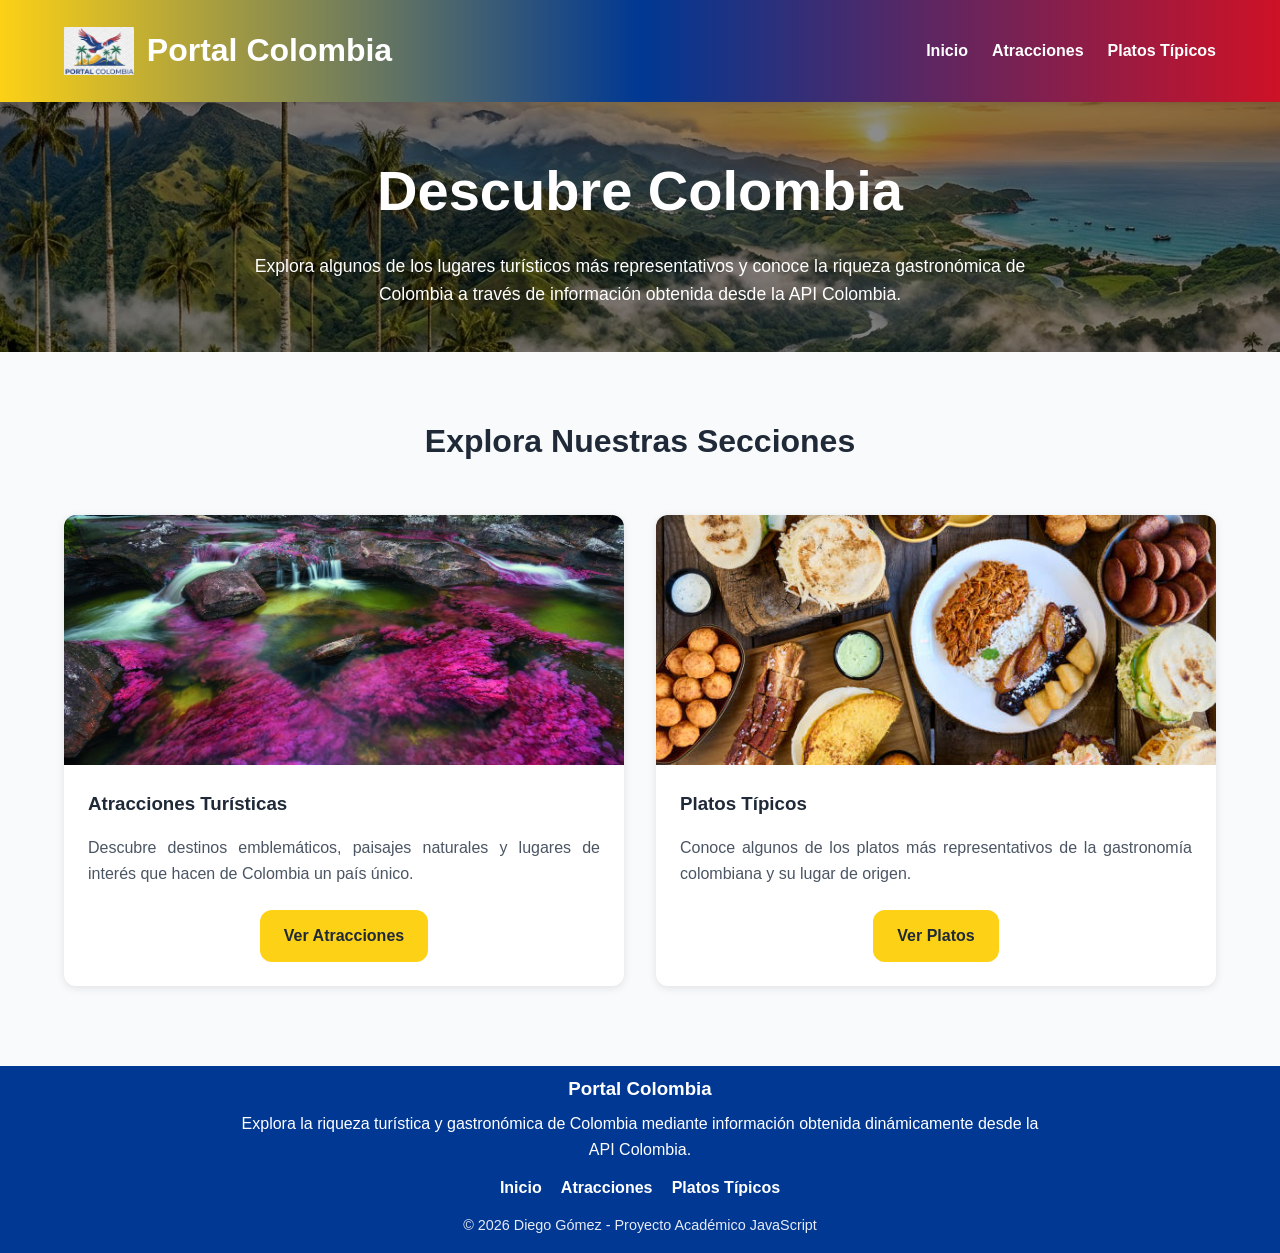
<file: index.html>
<!DOCTYPE html>
<html lang="es">
<head>
    <meta charset="UTF-8">
    <meta name="viewport" content="width=device-width, initial-scale=1.0">
    <title>Portal Colombia</title>

    <link rel="stylesheet" href="./css/main.css">
    <link rel="stylesheet" href="./css/layout.css">
    <link rel="stylesheet" href="./css/components.css">
</head>
<body>

    <header class="header">
        <div class="container">
            <div class="logo-container">
                <img src="./img/logo-colombia.jpg" alt="Logo Portal Colombia">
                <h1>Portal Colombia</h1>
            </div>

            <nav>
                <ul class="nav-links">
                    <li><a href="index.html">Inicio</a></li>
                    <li><a href="atracciones.html">Atracciones</a></li>
                    <li><a href="platos.html">Platos Típicos</a></li>
                </ul>
            </nav>
        </div>
    </header>

    <main>

        <section class="hero">
            <div class="container">
                <h2>Descubre Colombia</h2>

                <p>
                    Explora algunos de los lugares turísticos más
                    representativos y conoce la riqueza gastronómica
                    de Colombia a través de información obtenida desde
                    la API Colombia.
                </p>
            </div>
        </section>

        <section class="features">
            <div class="container">

                <h2 class="section-title">
                    Explora Nuestras Secciones
                </h2>

                <div class="cards-grid">

                    <article class="card">

                        <img
                            src="./img/atracciones.jpg"
                            alt="Atracciones turísticas de Colombia"
                        >

                        <div class="card-content">
                            <h3>Atracciones Turísticas</h3>

                            <p>
                                Descubre destinos emblemáticos,
                                paisajes naturales y lugares de interés
                                que hacen de Colombia un país único.
                            </p>

                            <a href="atracciones.html" class="btn">
                                Ver Atracciones
                            </a>
                        </div>

                    </article>

                    <article class="card">

                        <img
                            src="./img/platos.jpg"
                            alt="Platos típicos colombianos"
                        >

                        <div class="card-content">
                            <h3>Platos Típicos</h3>

                            <p>
                                Conoce algunos de los platos más
                                representativos de la gastronomía
                                colombiana y su lugar de origen.
                            </p>

                            <a href="platos.html" class="btn">
                                Ver Platos
                            </a>
                        </div>

                    </article>

                </div>

            </div>
        </section>

    </main>

    <footer class="footer">
        <div class="container">

            <h3>Portal Colombia</h3>

            <p>
                Explora la riqueza turística y gastronómica de Colombia
                mediante información obtenida dinámicamente desde la API Colombia.
            </p>

            <div class="footer-links">
                <a href="index.html">Inicio</a>
                <a href="atracciones.html">Atracciones</a>
                <a href="platos.html">Platos Típicos</a>
            </div>

            <p class="footer-copy">
                © 2026 Diego Gómez - Proyecto Académico JavaScript
            </p>

        </div>
    </footer>

</body>
</html>
</file>
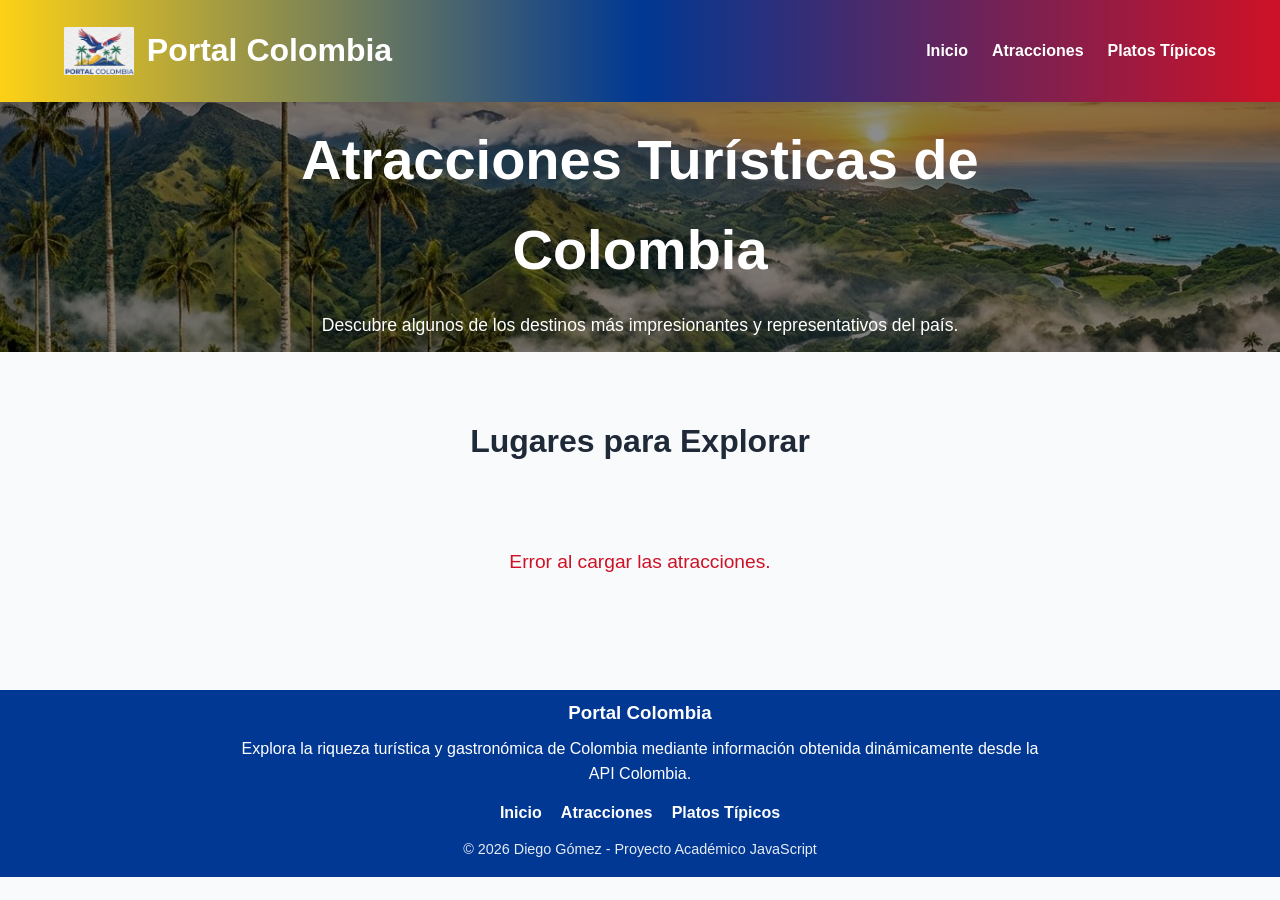
<file: atracciones.html>
<!DOCTYPE html>
<html lang="es">
<head>
    <meta charset="UTF-8">
    <meta name="viewport" content="width=device-width, initial-scale=1.0">
    <title>Atracciones Turísticas | Portal Colombia</title>

    <link rel="stylesheet" href="./css/main.css">
    <link rel="stylesheet" href="./css/layout.css">
    <link rel="stylesheet" href="./css/components.css">
</head>
<body>

    <!-- HEADER -->
    <header class="header">
        <div class="container">

            <div class="logo-container">
                <img
                    src="./img/logo-colombia.jpg"
                    alt="Logo Portal Colombia"
                >

                <h1>Portal Colombia</h1>
            </div>

            <nav>
                <ul class="nav-links">
                    <li><a href="index.html">Inicio</a></li>
                    <li><a href="atracciones.html" class="active">Atracciones</a></li>
                    <li><a href="platos.html">Platos Típicos</a></li>
                </ul>
            </nav>

        </div>
    </header>

    <!-- HERO -->
    <section class="hero atracciones-hero">
        <div class="container">

            <h2>Atracciones Turísticas de Colombia</h2>

            <p>
                Descubre algunos de los destinos más
                impresionantes y representativos del país.
            </p>

        </div>
    </section>

    <!-- CONTENIDO -->
    <main>

        <section class="attractions-section">

            <div class="container">

                <h2 class="section-title">
                    Lugares para Explorar
                </h2>

                <!-- Mensaje de carga -->
                <div
                    id="loading"
                    class="loading-message"
                >
                    Cargando atracciones...
                </div>

                <!-- Mensaje de error -->
                <div
                    id="error"
                    class="error-message"
                    style="display: none;"
                >
                    Error al cargar las atracciones.
                </div>

                <!-- Cards generadas por JS -->
                <div
                    id="attractions-container"
                    class="cards-grid"
                >
                </div>

            </div>

        </section>

    </main>

    <!-- FOOTER -->
    <footer class="footer">

        <div class="container">

            <h3>Portal Colombia</h3>

            <p>
                Explora la riqueza turística y gastronómica
                de Colombia mediante información obtenida
                dinámicamente desde la API Colombia.
            </p>

            <div class="footer-links">
                <a href="index.html">Inicio</a>
                <a href="atracciones.html">Atracciones</a>
                <a href="platos.html">Platos Típicos</a>
            </div>

            <p class="footer-copy">
                © 2026 Diego Gómez - Proyecto Académico JavaScript
            </p>

        </div>

    </footer>

    <script src="./js/atracciones.js"></script>

</body>
</html>
</file>
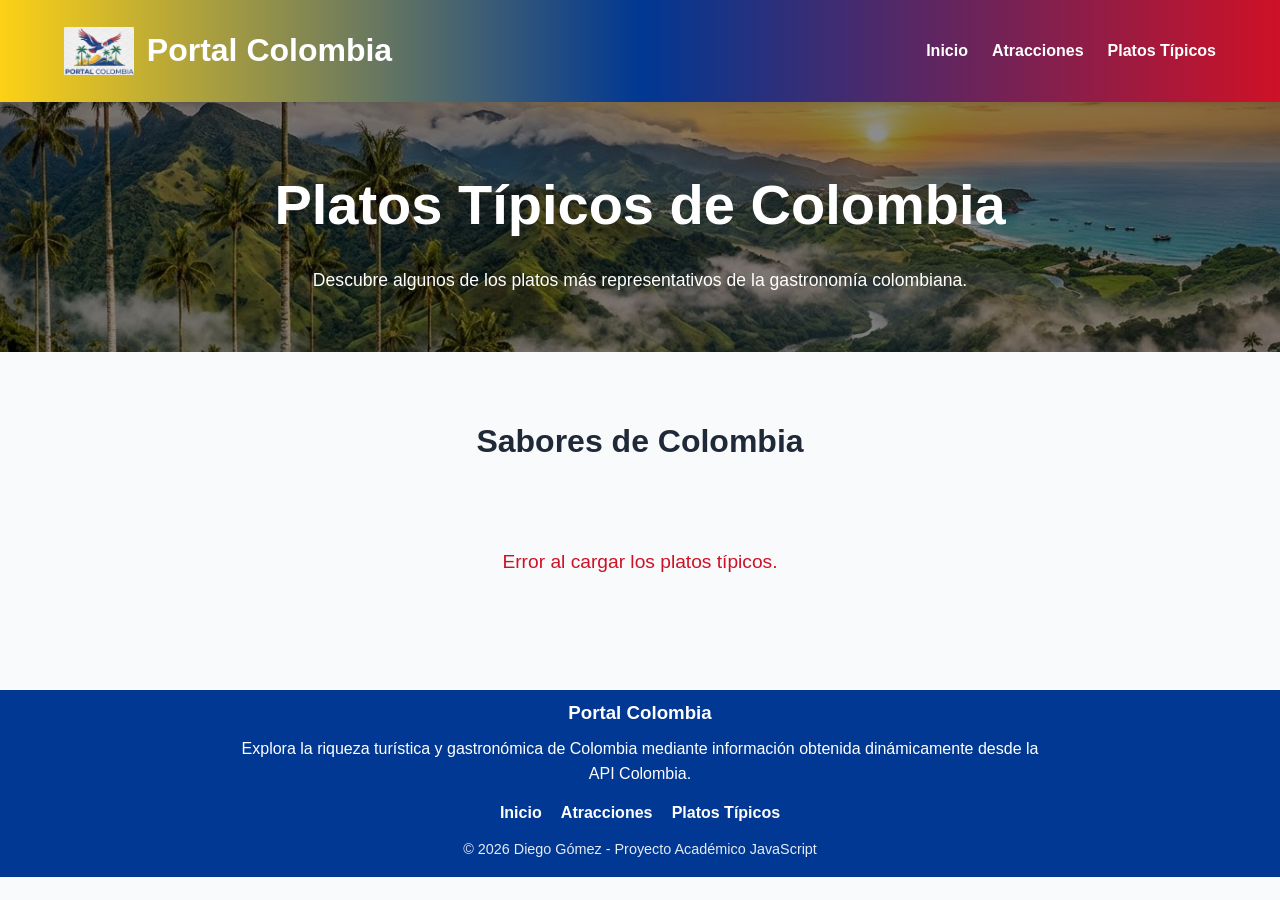
<file: platos.html>
<!DOCTYPE html>
<html lang="es">
<head>
    <meta charset="UTF-8">
    <meta name="viewport" content="width=device-width, initial-scale=1.0">
    <title>Platos Típicos | Portal Colombia</title>

    <link rel="stylesheet" href="./css/main.css">
    <link rel="stylesheet" href="./css/layout.css">
    <link rel="stylesheet" href="./css/components.css">
</head>
<body>

    <!-- HEADER -->
    <header class="header">
        <div class="container">

            <div class="logo-container">
                <img
                    src="./img/logo-colombia.jpg"
                    alt="Logo Portal Colombia"
                >

                <h1>Portal Colombia</h1>
            </div>

            <nav>
                <ul class="nav-links">
                    <li><a href="index.html">Inicio</a></li>
                    <li><a href="atracciones.html">Atracciones</a></li>
                    <li><a href="platos.html" class="active">Platos Típicos</a></li>
                </ul>
            </nav>

        </div>
    </header>

    <!-- HERO -->
    <section class="hero platos-hero">
        <div class="container">

            <h2>Platos Típicos de Colombia</h2>

            <p>
                Descubre algunos de los platos más representativos
                de la gastronomía colombiana.
            </p>

        </div>
    </section>

    <!-- CONTENIDO -->
    <main>

        <section class="dishes-section">

            <div class="container">

                <h2 class="section-title">
                    Sabores de Colombia
                </h2>

                <!-- Mensaje de carga -->
                <div
                    id="loading"
                    class="loading-message"
                >
                    Cargando platos típicos...
                </div>

                <!-- Mensaje de error -->
                <div
                    id="error"
                    class="error-message"
                    style="display: none;"
                >
                    Error al cargar los platos típicos.
                </div>

                <!-- Cards generadas por JS -->
                <div
                    id="dishes-container"
                    class="cards-grid"
                >
                </div>

            </div>

        </section>

    </main>

    <!-- FOOTER -->
    <footer class="footer">

        <div class="container">

            <h3>Portal Colombia</h3>

            <p>
                Explora la riqueza turística y gastronómica
                de Colombia mediante información obtenida
                dinámicamente desde la API Colombia.
            </p>

            <div class="footer-links">
                <a href="index.html">Inicio</a>
                <a href="atracciones.html">Atracciones</a>
                <a href="platos.html">Platos Típicos</a>
            </div>

            <p class="footer-copy">
                © 2026 Diego Gómez - Proyecto Académico JavaScript
            </p>

        </div>

    </footer>

    <script src="./js/platos.js"></script>

</body>
</html>
</file>
<file: css/main.css>
/* ===================================
   VARIABLES
=================================== */

:root {
    --color-primary: #fcd116;
    --color-secondary: #003893;
    --color-accent: #ce1126;

    --color-dark: #1f2937;
    --color-text: #4b5563;
    --color-light: #f9fafb;
    --color-white: #ffffff;

    --radius: 12px;

    --shadow-sm: 0 2px 8px rgba(0, 0, 0, 0.1);
    --shadow-md: 0 4px 12px rgba(0, 0, 0, 0.15);

    --transition: all 0.3s ease;
}

/* ===================================
   RESET
=================================== */

* {
    margin: 0;
    padding: 0;
    box-sizing: border-box;
}

/* ===================================
   CONFIGURACIÓN GLOBAL
=================================== */

html {
    scroll-behavior: smooth;
}

body {
    font-family: Arial, Helvetica, sans-serif;
    background-color: var(--color-light);
    color: var(--color-dark);
    line-height: 1.6;
}

/* ===================================
   ELEMENTOS GENERALES
=================================== */

img {
    width: 100%;
    display: block;
}

a {
    text-decoration: none;
    color: inherit;
}

ul {
    list-style: none;
}

button {
    font-family: inherit;
    cursor: pointer;
}

section {
    padding: 4rem 0;
}

/* ===================================
   TIPOGRAFÍA
=================================== */

h1,
h2,
h3 {
    color: var(--color-dark);
    margin-bottom: 1rem;
}

p {
    color: var(--color-text);
}

/* ===================================
   UTILIDADES
=================================== */

.container {
    width: 90%;
    max-width: 1200px;
    margin: 0 auto;
}
</file>
<file: css/layout.css>
/* ===================================
   HEADER
=================================== */

.header {
    position: sticky;
    top: 0;
    z-index: 1000;

    background: linear-gradient(
        90deg,
        #fcd116 0%,
        #003893 50%,
        #ce1126 100%
    );

    box-shadow: var(--shadow-sm);
}

.header .container {
    display: flex;
    flex-direction: column;
    align-items: center;
    gap: 1rem;

    padding: 1rem 0;
}

.header h1 {
    color: var(--color-white);
    margin-bottom: 0;
}

.logo-container {
    display: flex;
    align-items: center;
    gap: 1rem;
}

.logo-container img {
    width: 80px;
    height: 60px;
    object-fit: cover;
    border-radius: 20%;
}

.logo-container h1 {
    margin: 0;
    color: var(--color-white);
}

.nav-links {
    display: flex;
    gap: 1.5rem;
    flex-wrap: wrap;
    justify-content: center;
}

.nav-links a {
    color: var(--color-white);
    font-weight: 600;
    transition: var(--transition);
}

.nav-links a:hover {
    color: var(--color-primary);
}

.logo-container {
    display: flex;
    align-items: center;
    gap: 0.8rem;
}

.logo-container img {
    width: 70px;
    height: 70px;
    object-fit: contain;
}

/* ===================================
   HERO
=================================== */

.hero {
    background:
        linear-gradient(
            rgba(0, 0, 0, 0.45),
            rgba(0, 0, 0, 0.45)
        ),
        url("../img/hero-colombia.jpg");

    background-size: cover;
    background-position: center;
    background-repeat: no-repeat;

    text-align: center;

    height: 250px;

    display: flex;
    align-items: center;
    justify-content: center;
}

.atracciones-hero {
    height: 250px;
}

.hero .container {
    max-width: 800px;
}

.hero h2 {
    font-size: 2.5rem;
    color: var(--color-white);
}

.hero p {
    font-size: 1.1rem;
    color: var(--color-white);
}

/* ===================================
   FEATURES
=================================== */

.features {
    background-color: var(--color-light);
}

.cards-grid {
    display: grid;
    gap: 2rem;
}

/* ===================================
   FOOTER
=================================== */

.footer {
    background-color: var(--color-secondary);
    color: var(--color-white);
    text-align: center;
    padding: 0.5rem 0;
    margin-top: 1rem;
}

.footer h3 {
    color: var(--color-white);
    margin-bottom: 0.5rem;
}

.footer p {
    max-width: 800px;
    margin: 0 auto 0.5rem;
    color: var(--color-white);
}

.footer-links {
    display: flex;
    justify-content: center;
    gap: 1.2rem;
    flex-wrap: wrap;
    margin: 0.8rem 0;
}

.footer-links a {
    color: var(--color-white);
    font-weight: 600;
    transition: var(--transition);
}

.footer-links a:hover {
    color: var(--color-primary);
}

.footer-copy {
    font-size: 0.9rem;
    opacity: 0.9;
}

/* ===================================
   TABLET
=================================== */

@media (min-width: 768px) {

    .header .container {
        flex-direction: row;
        justify-content: space-between;
    }

    .cards-grid {
        grid-template-columns: repeat(2, 1fr);
    }

    .hero h2 {
        font-size: 3rem;
    }
}

/* ===================================
   DESKTOP
=================================== */

@media (min-width: 1024px) {

    .hero {
        padding: 0;
    }

    .hero h2 {
        font-size: 3.5rem;
    }
}
</file>
<file: css/components.css>
/* ===================================
   BOTONES
=================================== */

.btn {
    display: inline-block;
    background-color: var(--color-primary);
    color: var(--color-dark);
    padding: 0.8rem 1.5rem;
    border-radius: var(--radius);
    font-weight: 600;
    transition: var(--transition);
}

.btn:hover {
    background-color: var(--color-accent);
    color: var(--color-white);
}

/* ===================================
   TITULOS
=================================== */

.section-title {
    text-align: center;
    margin-bottom: 3rem;
    font-size: 2rem;
}

/* ===================================
   TARJETAS
=================================== */

.card {
    background-color: var(--color-white);
    border-radius: var(--radius);
    overflow: hidden;
    box-shadow: var(--shadow-sm);
    transition: var(--transition);
    display: flex;
    flex-direction: column;
}

.card:hover {
    transform: translateY(-8px);
    box-shadow: var(--shadow-md);
}

.card img {
    height: 250px;
    object-fit: cover;
}

.card-content {
    padding: 1.5rem;
    display: flex;
    flex-direction: column;
    height: 100%;
    flex: 1;
}

.card-content .btn {
    align-self: center;
}

.card-content h3 {
    margin-bottom: 1rem;
}

.card-content p {
    margin-bottom: 1.5rem;
    text-align: justify;
    display: -webkit-box;
    -webkit-line-clamp: 12;
    -webkit-box-orient: vertical;
    overflow: hidden;
}

/* ===================================
   MENÚ ACTIVO
=================================== */

.active {
    color: var(--color-primary);
}

/* ===================================
   MENSAJES
=================================== */

.loading-message,
.error-message {
    text-align: center;
    padding: 2rem;
    font-size: 1.2rem;
}

.loading-message {
    color: var(--color-secondary);
}

.error-message {
    color: var(--color-accent);
}
</file>
